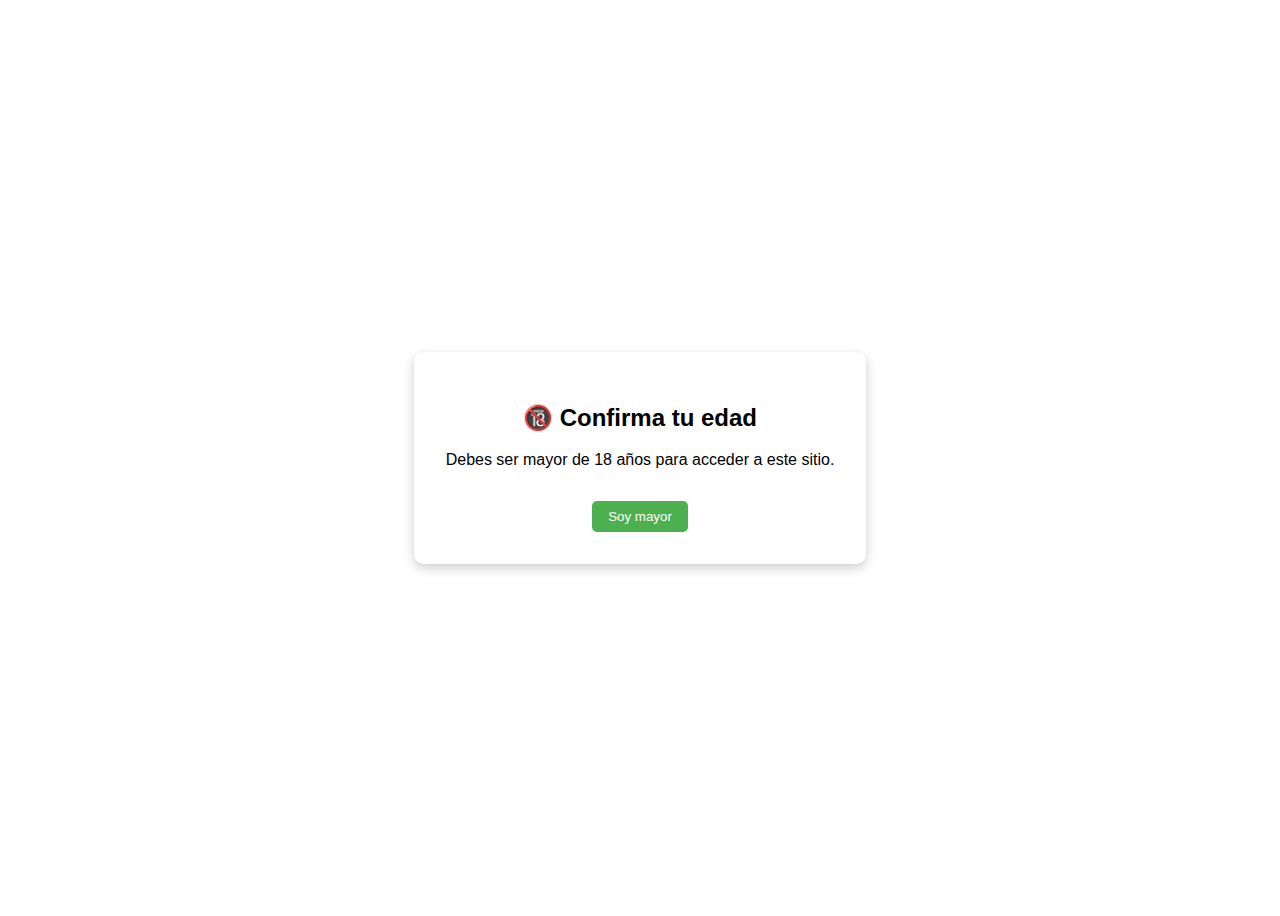
<file: age (copia).html>
<!doctype html>
<html lang="es">
<head>
  <meta charset="utf-8">
  <meta name="viewport" content="width=device-width, initial-scale=1">
  <title>Verificación de edad</title>
  <style>
    body { font-family: Arial; display:flex; justify-content:center; align-items:center; height:100vh; }
    .age-gate { background:white; padding:2rem; border-radius:10px; text-align:center; box-shadow:0 4px 12px rgba(0,0,0,0.2);}
    button { padding:0.5rem 1rem; margin-top:1rem; border:none; background:#4CAF50; color:white; border-radius:5px; cursor:pointer; }
  </style>
</head>
<body>

<div class="age-gate">
  <h2>🔞 Confirma tu edad</h2>
  <p>Debes ser mayor de 18 años para acceder a este sitio.</p>
  <button onclick="localStorage.setItem('ageVerified','true'); window.location.href='index.html'">
    Soy mayor
  </button>
</div>

</body>
</html>
</file>
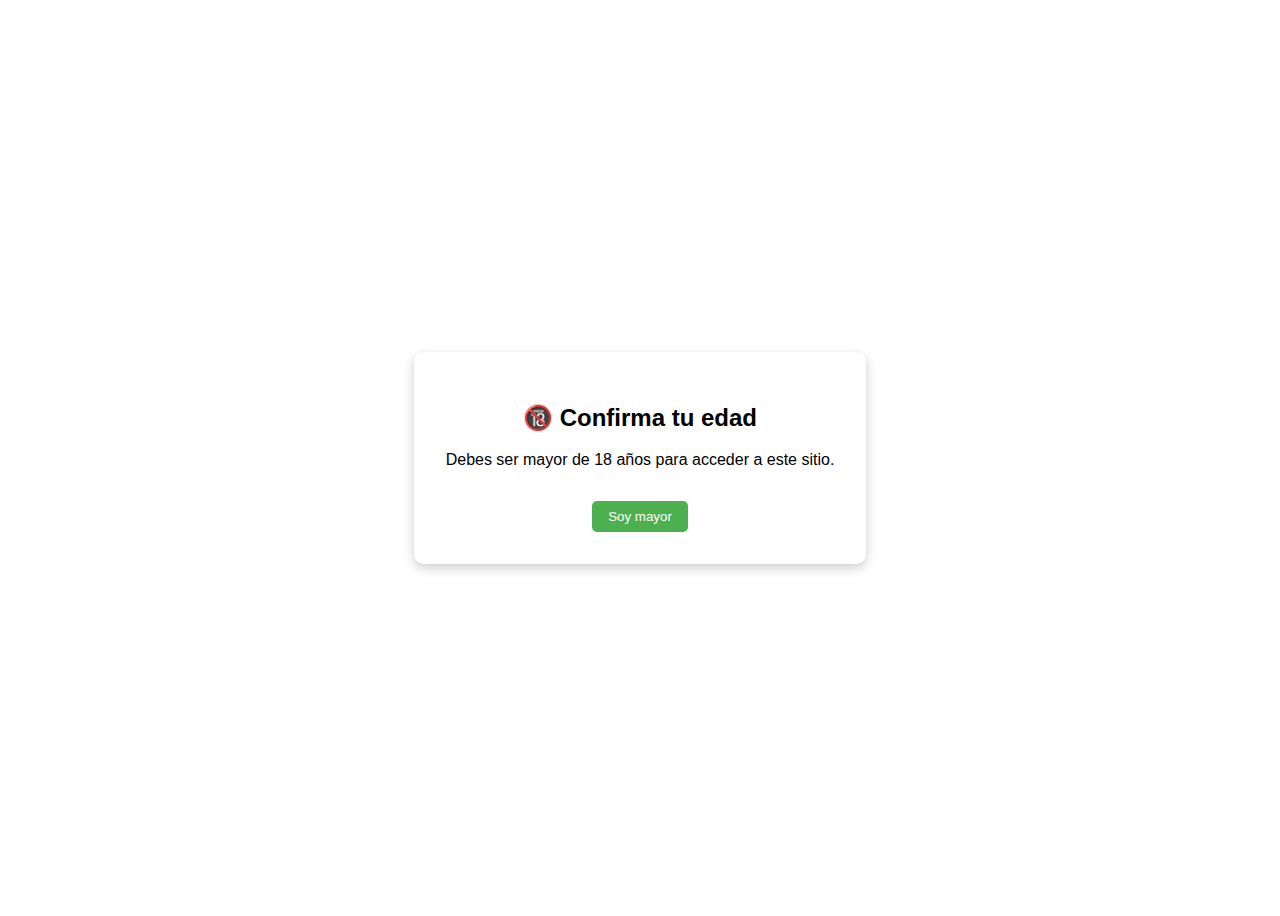
<file: contactanos.html>
<!DOCTYPE html>
<html lang="es">
<head>
    <meta charset="UTF-8">
    <meta name="viewport" content="width=device-width, initial-scale=1.0">
    <link rel="stylesheet" type="text/css" href="style.css">
    <link href="https://fonts.googleapis.com/css2?family=Playfair+Display:wght@700&family=Roboto:wght@400;700&display=swap" rel="stylesheet">
    <title>Tienda de Alcohol - Contacto</title>
</head>
<body>
    <header class="main-header">
        <div class="container header-flex">
            <h1 class="logo"> Tienda de Alcohol</h1>
            <nav class="main-nav">
                <ul>
                    <li><a href="index.html">Inicio</a></li>
                    <li><a href="promociones.html">Promociones</a></li>
                    <li><a href="variados.html">Alcoholes Variados</a></li> 
                    <li><a href="contactanos.html">Contacto</a></li>
                </ul>
            </nav>
        </div>
    </header>

    <main class="container">
        <section id="contacto-form">
            <h2>Contacta con Nosotros</h2>
            <p>Si tienes alguna duda sobre nuestros productos premium o pedidos, rellena el siguiente formulario:</p>
            
            <div style="margin-top: 30px;">
                <form action="#" method="post" style="display: flex; flex-direction: column; gap: 15px;">
                    
                    <div>
                        <label for="nombre" style="display: block; font-weight: bold; margin-bottom: 5px;">Nombre Completo:</label>
                        <input type="text" id="nombre" name="nombre" placeholder="Tu nombre..." required 
                               style="width: 100%; padding: 10px; border-radius: 4px; border: 1px solid #ccc;">
                    </div>

                    <div style="display: grid; grid-template-columns: 1fr 1fr; gap: 20px;">
                        <div>
                            <label for="email" style="display: block; font-weight: bold; margin-bottom: 5px;">Correo Electrónico:</label>
                            <input type="email" id="email" name="email" placeholder="ejemplo@correo.com" required 
                                   style="width: 100%; padding: 10px; border-radius: 4px; border: 1px solid #ccc;">
                        </div>
                        <div>
                            <label for="telefono" style="display: block; font-weight: bold; margin-bottom: 5px;">Teléfono:</label>
                            <input type="tel" id="telefono" name="telefono" placeholder="600 000 000" 
                                   style="width: 100%; padding: 10px; border-radius: 4px; border: 1px solid #ccc;">
                        </div>
                    </div>

                    <div>
                        <label for="motivo" style="display: block; font-weight: bold; margin-bottom: 5px;">Motivo de la consulta:</label>
                        <select id="motivo" name="motivo" style="width: 100%; padding: 10px; border-radius: 4px; border: 1px solid #ccc;">
                            <option value="pedido">Estado de mi pedido</option>
                            <option value="informacion">Información de productos</option>
                            <option value="premium">Consulta sobre licores Premium</option>
                            <option value="otro">Otros</option>
                        </select>
                    </div>

                    <div>
                        <label for="mensaje" style="display: block; font-weight: bold; margin-bottom: 5px;">Mensaje:</label>
                        <textarea id="mensaje" name="mensaje" rows="5" placeholder="Escribe tu mensaje aquí..." required 
                                  style="width: 100%; padding: 10px; border-radius: 4px; border: 1px solid #ccc; font-family: 'Roboto', sans-serif;"></textarea>
                    </div>

                    <button type="submit" class="btn-primary">Enviar Mensaje</button>
                </form>
            </div>
        </section>

        <section id="datos-directos" style="text-align: center;">
            <h3>Atención Directa</h3>
            <p>También puedes escribirnos directamente a:</p>
            <a href="mailto:cacique500@gmail.com" style="color: var(--primary-color); font-weight: bold; text-decoration: none; font-size: 1.2rem;">cacique500@gmail.com</a>
            <p style="margin-top: 10px;">Llamadas: <strong>+34 900 123 456</strong></p>
        </section>
    </main>

    <footer class="main-footer">
        <p>© 2025 Cazique-500. Prohibida la venta a menores de 18 años.</p>
    </footer>

    <script>
        // Verificación de edad (consistencia con index.html)
        if (!localStorage.getItem("ageVerified")) {
            window.location.href = "age.html";
        }
    </script>
</body>
</html>
</file>
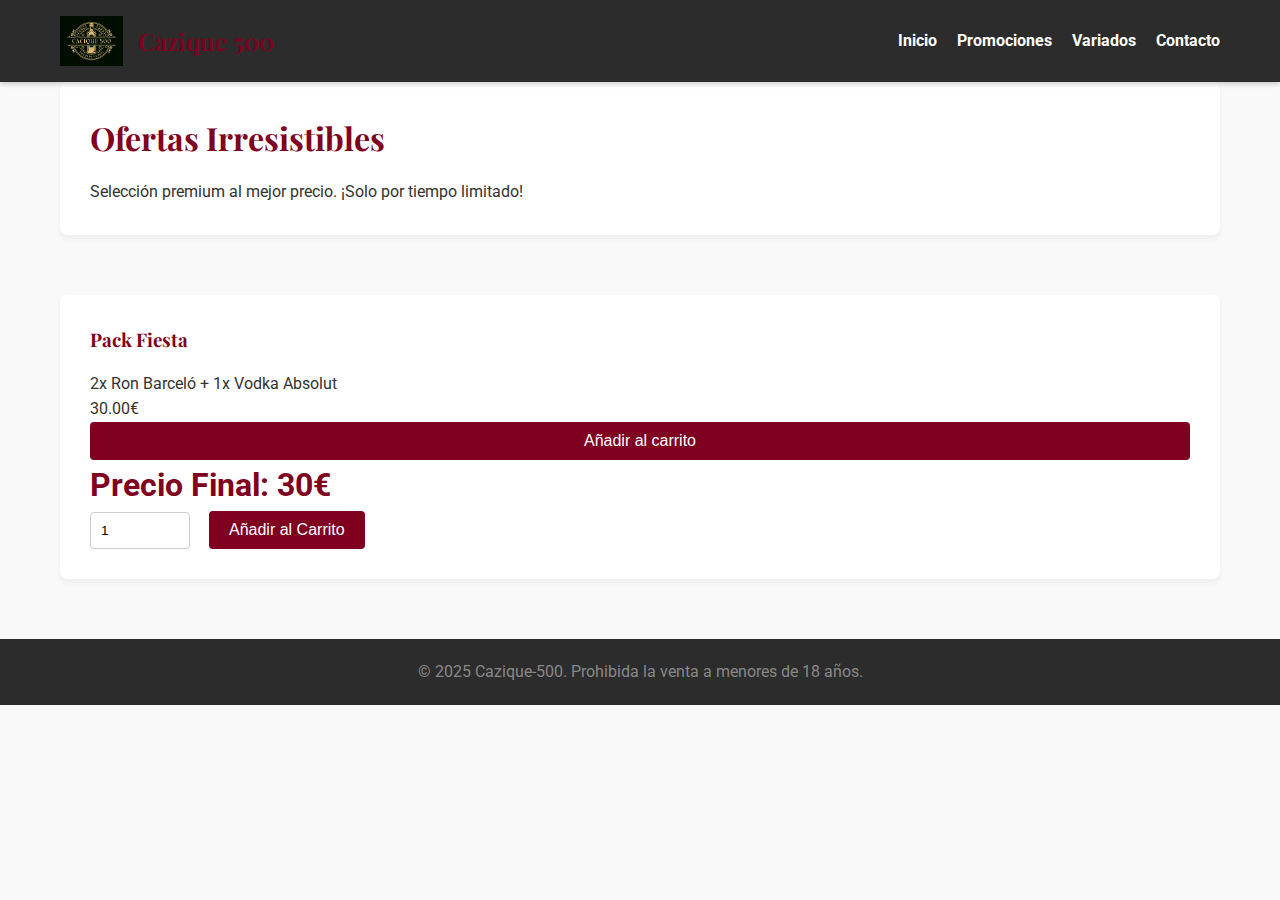
<file: promociones.html>
<!doctype html>
<html lang="es">
<head>
    <meta charset="utf-8">
    <meta name="viewport" content="width=device-width, initial-scale=1">
    <link rel="stylesheet" type="text/css" href="style.css">
    <link href="https://fonts.googleapis.com/css2?family=Playfair+Display:wght@700&family=Roboto:wght@400;700&display=swap" rel="stylesheet">
    <title>Tienda de Alcohol - Promociones</title>
</head>
<body>
<header class="main-header">
    <div class="container header-flex">
        <a href="index.html" class="logo-link" style="display: flex; align-items: center; text-decoration: none; color: white;">
            <img src="imagenes/logo.png" alt="Logo Cacique 500" style="height: 50px; margin-right: 15px;">
            <h1 style="margin: 0; font-size: 1.5rem;">Cazique 500</h1>
        </a>
        
        <nav class="main-nav">
            <ul>
                <li><a href="index.html">Inicio</a></li>
                <li><a href="promociones.html">Promociones</a></li>
                <li><a href="datos/alcoholes.xml">Variados</a></li> 
                <li><a href="contactanos.html">Contacto</a></li>
            </ul>
        </nav>
    </div>
</header>
    <main class="container">
        <section id="hero-promociones" class="hero-promociones">
    <div class="hero-content">
        <h1>Ofertas Irresistibles</h1>
        <p>Selección premium al mejor precio. ¡Solo por tiempo limitado!</p>
    </div>
</section>

<section id="ofertas-grid">
    <div class="promo-card">
        <h3>Pack Fiesta</h3>
        <p>2x Ron Barceló + 1x Vodka Absolut</p>
        <span class="precio">30.00€</span>
        <button class="btn-primary">Añadir al carrito</button>
    </div>
    
            
            <p style="font-size: 2rem; font-weight: bold; color: var(--primary-color);">Precio Final: 30€</p>

            <form class="purchase-form">
                <input type="number" placeholder="Cantidad" value="1" min="1" style="padding: 10px; border-radius: 4px; border: 1px solid #ccc; width: 100px; margin-right: 15px;">
                <button class="btn-primary" type="submit" style="width: auto;">Añadir al Carrito</button>
            </form>
        </section>
    </main>

    <footer class="main-footer">
        <p>© 2025 Cazique-500. Prohibida la venta a menores de 18 años.</p>
    </footer>
</body>
</html>
</file>
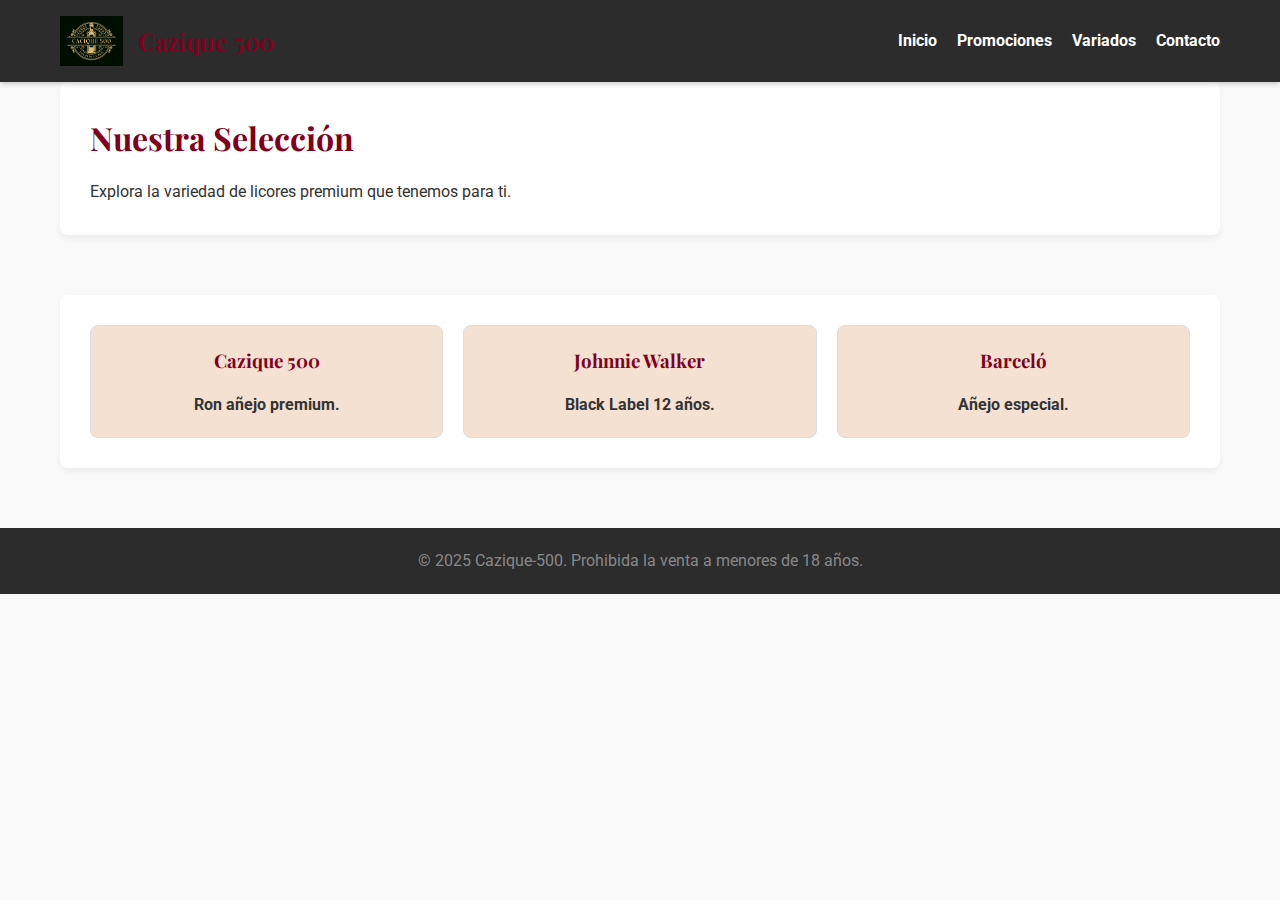
<file: variados.html>
<!doctype html>
<html lang="es">
<head>
    <meta charset="utf-8">
    <meta name="viewport" content="width=device-width, initial-scale=1">
    <link rel="stylesheet" type="text/css" href="style.css">
    <link href="https://fonts.googleapis.com/css2?family=Playfair+Display:wght@700&family=Roboto:wght@400;700&display=swap" rel="stylesheet">
    <title>Tienda de Alcohol - Variados</title>
</head>
<body>
<header class="main-header">
    <div class="container header-flex">
        <a href="index.html" class="logo-link" style="display: flex; align-items: center; text-decoration: none; color: white;">
            <img src="imagenes/logo.png" alt="Logo Cacique 500" style="height: 50px; margin-right: 15px;">
            <h1 style="margin: 0; font-size: 1.5rem;">Cazique 500</h1>
        </a>
        
        <nav class="main-nav">
            <ul>
                <li><a href="index.html">Inicio</a></li>
                <li><a href="promociones.html">Promociones</a></li>
                <li><a href="variados.html">Variados</a></li> 
                <li><a href="contactanos.html">Contacto</a></li>
            </ul>
        </nav>
    </div>
</header>
    <main class="container">
    <section class="hero-variados">
        <h1>Nuestra Selección</h1>
        <p>Explora la variedad de licores premium que tenemos para ti.</p>
    </section>

    <section id="catalogo">
        <ul class="product-grid">
            <li class="card"><h3>Cazique 500</h3><p>Ron añejo premium.</p></li>
            <li class="card"><h3>Johnnie Walker</h3><p>Black Label 12 años.</p></li>
            <li class="card"><h3>Barceló</h3><p>Añejo especial.</p></li>
            </ul>
    </section>
</main>

    <footer class="main-footer">
        <p>© 2025 Cazique-500. Prohibida la venta a menores de 18 años.</p>
    </footer>
</body>
</html>
</file>
<file: style.css>
:root {

    --primary-color: #800020; 
    --secondary-color: #f4e1d2; 
    --dark-bg: #2c2c2c;
    --light-text: #ffffff;
    --dark-text: #333333;
    --accent-color: #d4af37; 
    

    --border-radius: 8px;
    --spacing-std: 20px;
}

* {
    box-sizing: border-box;
    margin: 0;
    padding: 0;
}

body {
    font-family: 'Roboto', sans-serif;
    background-color: #f9f9f9;
    color: var(--dark-text);
    line-height: 1.6;
}

h1, h2, h3 {
    font-family: 'Playfair Display', serif;
    color: var(--primary-color);
    margin-bottom: 1rem;
}


.container {
    max-width: 1200px;
    margin: 0 auto;
    padding: 0 var(--spacing-std);
}

.main-header {
    background-color: var(--dark-bg);
    color: var(--light-text);
    padding: 1rem 0;
    box-shadow: 0 2px 5px rgba(0,0,0,0.2);
    position: sticky; 
    top: 0;
    z-index: 100;
}

.header-flex {
    display: flex; 
    justify-content: space-between; 
    align-items: center; 
    flex-wrap: wrap;
}

.logo {
 

    height: 40px; 
    width: auto;  
}


.main-nav ul {
    display: flex; 
    list-style: none;
    gap: 20px;
}

.main-nav a {
    text-decoration: none;
    color: var(--light-text);
    font-weight: bold;
    transition: color 0.3s;
}

.main-nav a:hover {
    color: var(--accent-color);
}


main {
    padding: 40px 0;
}

section {
    margin-bottom: 60px;
    background: white;
    padding: 30px;
    border-radius: var(--border-radius);
    box-shadow: 0 4px 6px rgba(0,0,0,0.05);
}


.product-grid {
    display: grid; 
    grid-template-columns: repeat(auto-fit, minmax(200px, 1fr)); 
    gap: 20px;
    list-style: none;
}

.card {
    background-color: var(--secondary-color);
    padding: 20px;
    text-align: center;
    border-radius: var(--border-radius);
    font-weight: bold;
    border: 1px solid #ddd;
    transition: transform 0.2s;
}

.card:hover {
    transform: translateY(-5px); 
    border-color: var(--primary-color);
}

.product-table {
    width: 100%;
    border-collapse: collapse;
    margin-top: 20px;
}

.product-table th, 
.product-table td {
    padding: 12px 15px;
    text-align: left;
    border-bottom: 1px solid #ddd;
}

.product-table th {
    background-color: var(--primary-color);
    color: white;
}


.product-table tr:nth-child(even) {
    background-color: #f2f2f2;
}

.product-table tr:hover {
    background-color: #e6e6e6;
}


.modal-overlay {
    position: fixed;
    top: 0;
    left: 0;
    width: 100%;
    height: 100%;
    background: rgba(0, 0, 0, 0.85);
    display: flex; 
    justify-content: center;
    align-items: center;
    z-index: 1000;
}

.modal-content {
    background: white;
    padding: 40px;
    border-radius: var(--border-radius);
    text-align: center;
    max-width: 400px;
    width: 90%;
    box-shadow: 0 10px 25px rgba(0,0,0,0.5);
}

input[type="date"] {
    padding: 10px;
    border: 1px solid #ccc;
    border-radius: 4px;
    margin: 10px 0;
    width: 100%;
    font-size: 1rem;
}

button {
    background-color: var(--primary-color);
    color: white;
    border: none;
    padding: 10px 20px;
    border-radius: 4px;
    cursor: pointer;
    font-size: 1rem;
    transition: background 0.3s;
    width: 100%;
}

button:hover {
    background-color: #5a0016; 
}

.main-footer {
    background-color: var(--dark-bg);
    color: #888;
    text-align: center;
    padding: 20px 0;
    margin-top: auto;
}
</file>
